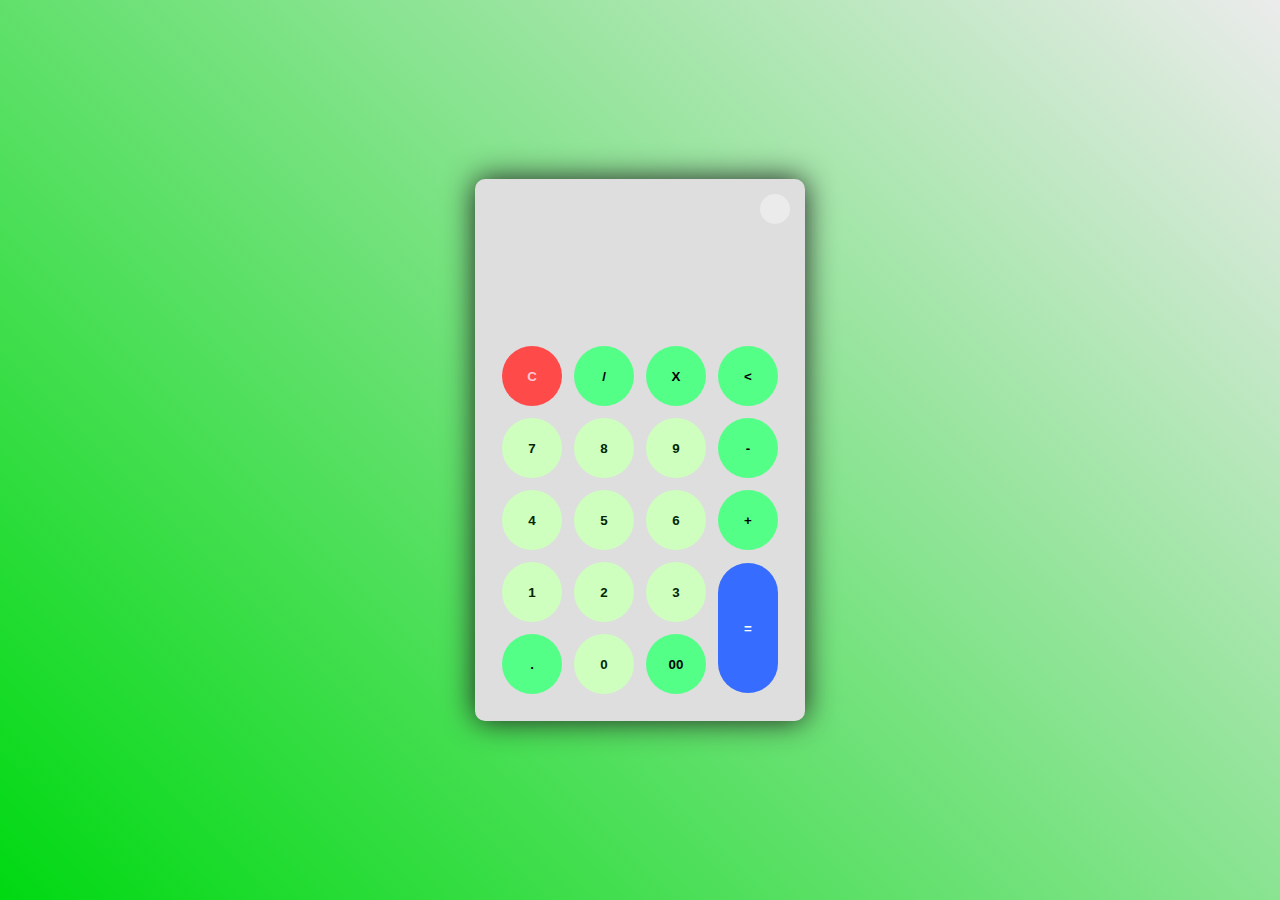
<file: proyecto01/index.html>
<!DOCTYPE html>
<html lang="es">
  <head>
    <meta charset="UTF-8" />
    <meta name="viewport" content="width=device-width, initial-scale=1.0" />
    <link rel="stylesheet" href="/proyecto01/estilos.css" />
    <title>Calculadora</title>
  </head>
  <body>
    <div class="container">
      <div class="calculator">
        <div class="theme-toggler active">
          <i class="toggler-icon"></i>
        </div>

        <div class="display-screen">
          <div id="display"></div>
        </div>

        <div class="buttons">
          <table>
            <tr>
              <td><button class="btn-operator" id="c">C</button></td>
              <td><button class="btn-operator" id="divide">/</button></td>
              <td><button class="btn-operator" id="multiply">X</button></td>
              <td><button class="btn-operator" id="back">&lt;</button></td>
            </tr>

            <tr>
              <td><button class="btn-number" id="7">7</button></td>
              <td><button class="btn-number" id="8">8</button></td>
              <td><button class="btn-number" id="9">9</button></td>
              <td><button class="btn-operator" id="subtract">-</button></td>
            </tr>

            <tr>
              <td><button class="btn-number" id="4">4</button></td>
              <td><button class="btn-number" id="5">5</button></td>
              <td><button class="btn-number" id="6">6</button></td>
              <td><button class="btn-operator" id="add">+</button></td>
            </tr>

            <tr>
              <td><button class="btn-number" id="1">1</button></td>
              <td><button class="btn-number" id="2">2</button></td>
              <td><button class="btn-number" id="3">3</button></td>
              <td rowspan="2">
                <button class="btn-equal" id="equal">=</button>
              </td>
            </tr>

            <tr>
              <td><button class="btn-operator" id="decimal">.</button></td>
              <td><button class="btn-number" id="0">0</button></td>
              <td><button class="btn-operator" id="double-zero">00</button></td>
            </tr>
          </table>
        </div>
      </div>
    </div>

    <script src="/proyecto01/main.js"></script>
  </body>
</html>
</file>
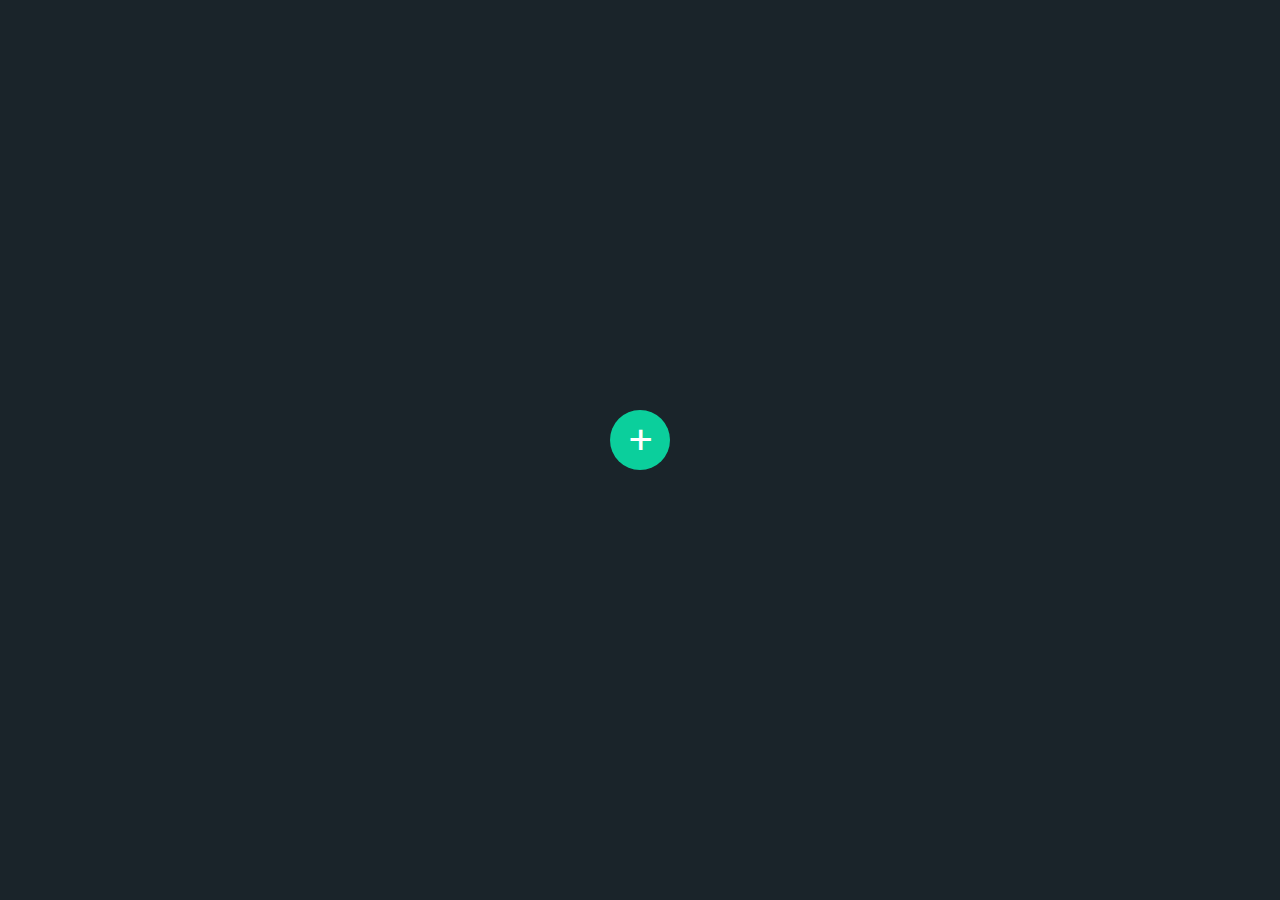
<file: proyecto03/index.html>
<!DOCTYPE html>
<html lang="es">
<head>
    <meta charset="UTF-8">
    <meta http-equiv="X-UA-Compatible" content="IE=edge">
    <meta name="viewport" content="width=device-width, initial-scale=1.0">
    <title>Toggle</title>
    <link rel="stylesheet" href="./styles.css">
</head>
<body>
    <div class="container">
        <div class="content">
            <h2>codigo369.com</h2>
            <p>Lorem ipsum, dolor sit amet consectetur adipisicing elit. Dolorum alias officiis odio ullam? Omnis corporis vitae necessitatibus? Aliquid impedit consequuntur qui consectetur, ab expedita quas rem odit pariatur quisquam laborum?</p>
        </div>
        <div class="toggleBtn"></div>
    </div>
   <script src="./main.js"></script>
</body>
</html>
</file>
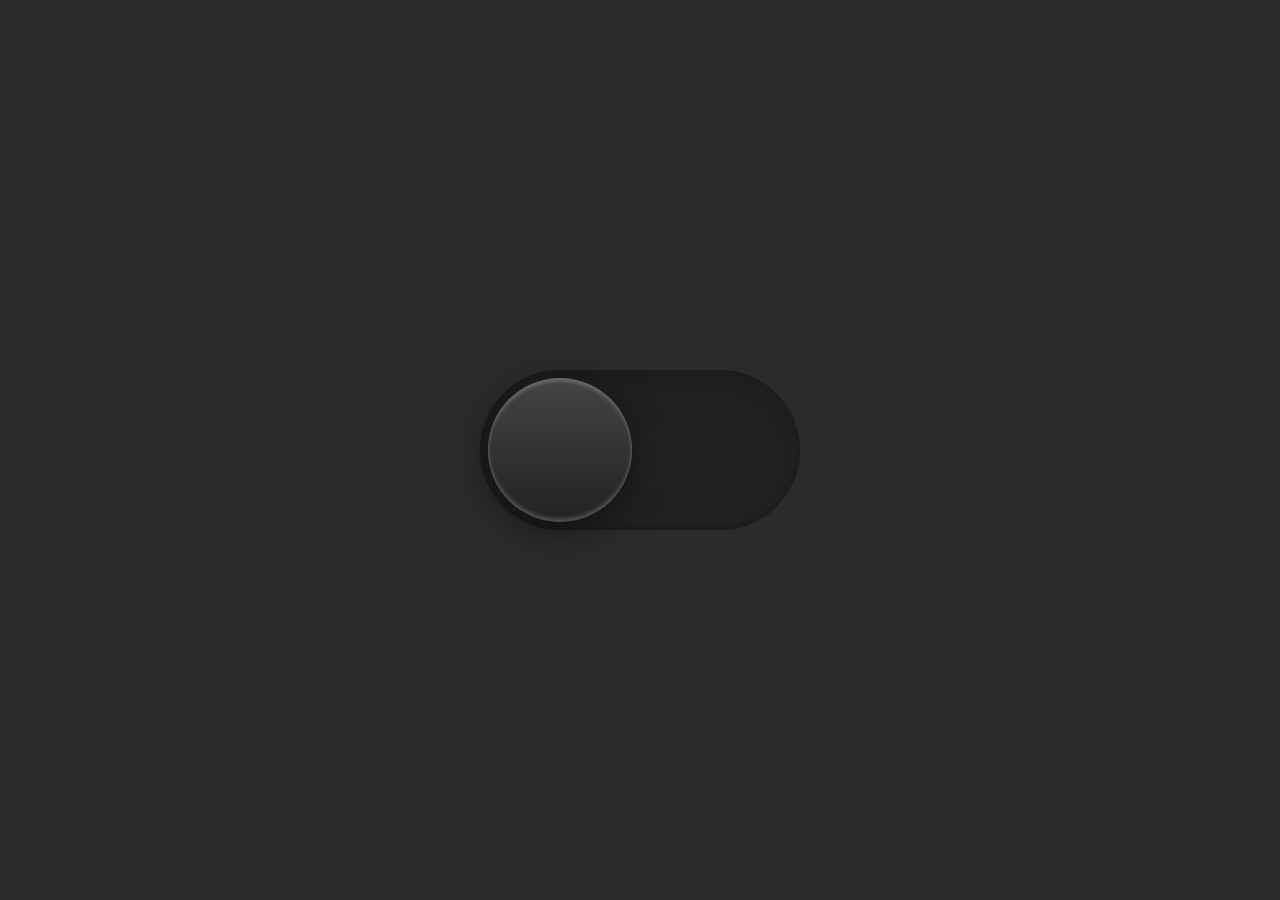
<file: proyecto04/index.html>
<!DOCTYPE html>
<html lang="es">
<head>
    <meta charset="UTF-8">
    <meta http-equiv="X-UA-Compatible" content="IE=edge">
    <meta name="viewport" content="width=device-width, initial-scale=1.0">
    <title>Document</title>
    <link rel="stylesheet" href="./styles.css">
</head>
<body>
    <div id="toggle">
		<i class="indicator"></i>
	</div>
    <script src="./main.js"></script>
</body>
</html>
</file>
<file: proyecto01/estilos.css>
* {
  margin: 0;
  padding: 0;
  box-sizing: border-box;
  font-family: sans-serif;
  font-weight: bold;
}

body {
  background: linear-gradient(45deg, #00d912, #ebebeb);
}

.container {
  min-height: 100vh;
  min-width: 100vw;
  display: flex;
  align-items: center;
  justify-content: center;
  flex-wrap: wrap;
}

.calculator {
  position: relative;
  height: auto;
  width: auto;
  padding: 20px;
  border-radius: 10px;
  box-shadow: 0 0 30px rgb(33, 33, 33);
  background-color: #dedede;
}

.calculator #display {
  color: #171717;
  margin: 0 10px;
  height: 120px;
  width: auto;
  display: flex;
  align-items: flex-end;
  justify-content: flex-end;
  font-size: 2rem;
  margin-bottom: 20px;
  font-weight: 800;
}

.calculator #equal {
  height: 130px;
}

.calculator #c {
  background-color: rgb(255, 74, 74);
  color: rgb(255, 200, 211);
}

.calculator .btn-number {
  background-color: rgb(206, 255, 190);
  color: #042600;
}

.calculator .btn-operator {
  background-color: #54ff88;
  color: rgb(0, 0, 0);
}

.calculator .btn-equal {
  background-color: #366cff;
  color: #ffffff;
}

.theme-toggler {
  position: absolute;
  top: 30px;
  right: 30px;
  color: #ebebeb;
  cursor: pointer;
  z-index: 1;
}

.theme-toggler::before {
  content: "";
  position: absolute;
  height: 30px;
  width: 30px;
  top: 50%;
  left: 50%;
  transform: translate(-50%, -50%);
  border-radius: 50%;
  background-color: #333;
  z-index: -1;
}

.theme-toggler.active {
  color: #333;
}

.theme-toggler.active::before {
  background-color: #ebebeb;
}

button {
  height: 60px;
  width: 60px;
  border: none;
  border-radius: 30px;
  margin: 5px;
  cursor: pointer;
  transition: all 0.2s ease;
}

button:hover {
  transform: scale(1.1);
}

.calculator.dark {
  background-color: #1d1d1d;
}

.calculator.dark #display {
  color: #ebebeb;
}

.calculator.dark #c {
  background-color: blueviolet;
  color: #dedede;
}

.calculator.dark .btn-number {
  background-color: #54ff88;
  color: #1d1d1d;
  font-weight: 600;
}

.calculator.dark .btn-operator {
  background-color: rgb(180, 255, 105);
  color: #08a700;
}

.calculator.dark .btn-equal {
  background-color: rgb(255, 62, 62);
  color: #7c0000;
}
</file>
<file: proyecto03/styles.css>
@import "https://fonts.googleapis.com/css2?family=Poppins:wght@200;300;400;500;600;700;800;900&display=swap";
* {
  margin: 0;
  padding: 0;
  box-sizing: border-box;
  font-family: "Poppins", sans-serif;
}

body {
  display: flex;
  justify-content: center;
  align-items: center;
  min-height: 100vh;
  background: #1a242a;
}

.container {
  position: relative;
  width: 0px;
  height: 0px;
  background: #37444b;
  display: flex;
  align-items: center;
  justify-content: center;
  border-radius: 25px;
  transition: 0.5s;
}
.container::before {
  content: "";
  position: absolute;
  bottom: -15px;
  width: 40px;
  height: 40px;
  background: #37444b;
  border-radius: 5px;
  opacity: 0;
  transform: rotate(45deg);
  transition: 0.5s;
}
.container .content {
  min-width: 400px;
  padding: 40px;
  color: #fff;
  opacity: 0;
  transition: 0.5s;
  transform: scale(0);
}
.container .toggleBtn {
  position: absolute;
  bottom: -20px;
  min-width: 60px;
  height: 60px;
  background: #0bcf9c;
  border-radius: 50%;
  cursor: pointer;
  display: flex;
  justify-content: center;
  align-items: center;
  transition: 0.5s;
}
.container .toggleBtn::before {
  content: "+";
  font-size: 2.5em;
  color: #fff;
}
.container.active .content {
  opacity: 1;
  transition-delay: 0.5s;
  transform: scale(1);
}
.container.active .toggleBtn {
  bottom: -90px;
  transform: rotate(135deg);
  background: #ff5a57;
}
.container.active {
  width: 400px;
  height: 400px;
  transition-delay: 0.5s;
}
.container.active::before {
  opacity: 1;
  transition-delay: 0.5s;
}
</file>
<file: proyecto04/styles.css>
* {
    margin: 0;
    padding: 0;
    box-sizing: border-box;
}

body {
    background: #2b2b2b;
    display: flex;
    justify-content: center;
    align-items: center;
    flex-direction: column;
    min-height: 100vh;
    transition: 0.5s;
}

body.active {
    background: #f8f8f8;
}

#toggle {
    position: relative;
    display: block;
    width: 320px;
    height: 160px;
    border-radius: 160px;
    background: #222;
    transition: 0.5s;
    box-shadow: inset 0 8px 60px rgba(0, 0, 0, 0.1), inset 0 8px 8px rgba(0, 0, 0, 0.1), inset 0 -4px 4px rgba(0, 0, 0, 0.1);
}

#toggle .indicator {
    position: absolute;
    top: 0;
    left: 0;
    width: 160px;
    height: 160px;
    border-radius: 50%;
    background: linear-gradient(to bottom, #444, #222);
    cursor: pointer;
    transform: scale(0.9);
    box-shadow: 0 8px 40px rgba(0, 0, 0, 0.5), inset 0 4px 4px rgba(255, 255, 255, 0.2), inset 0 -4px 4px rgba(255, 255, 255, 0.2);
    transition: 0.5s;
}

#toggle.active {
    background: #ffffff;
    box-shadow: inset 0 2px 60px rgba(0, 0, 0, 0.1), inset 0 2px 8px rgba(0, 0, 0, 0.1), inset 0 -4px 8px rgba(0, 0, 0, 0.05);
}

#toggle.active .indicator {
    left: 160px;
    box-shadow: 0 8px 20px rgba(0, 0, 0, 0.1), inset 0 4px 4px rgb(255, 255, 255), inset 0 -4px 4px rgb(255, 255, 255);
    background: linear-gradient(to bottom, #eaeaea, #f9f9f9);
}
</file>
